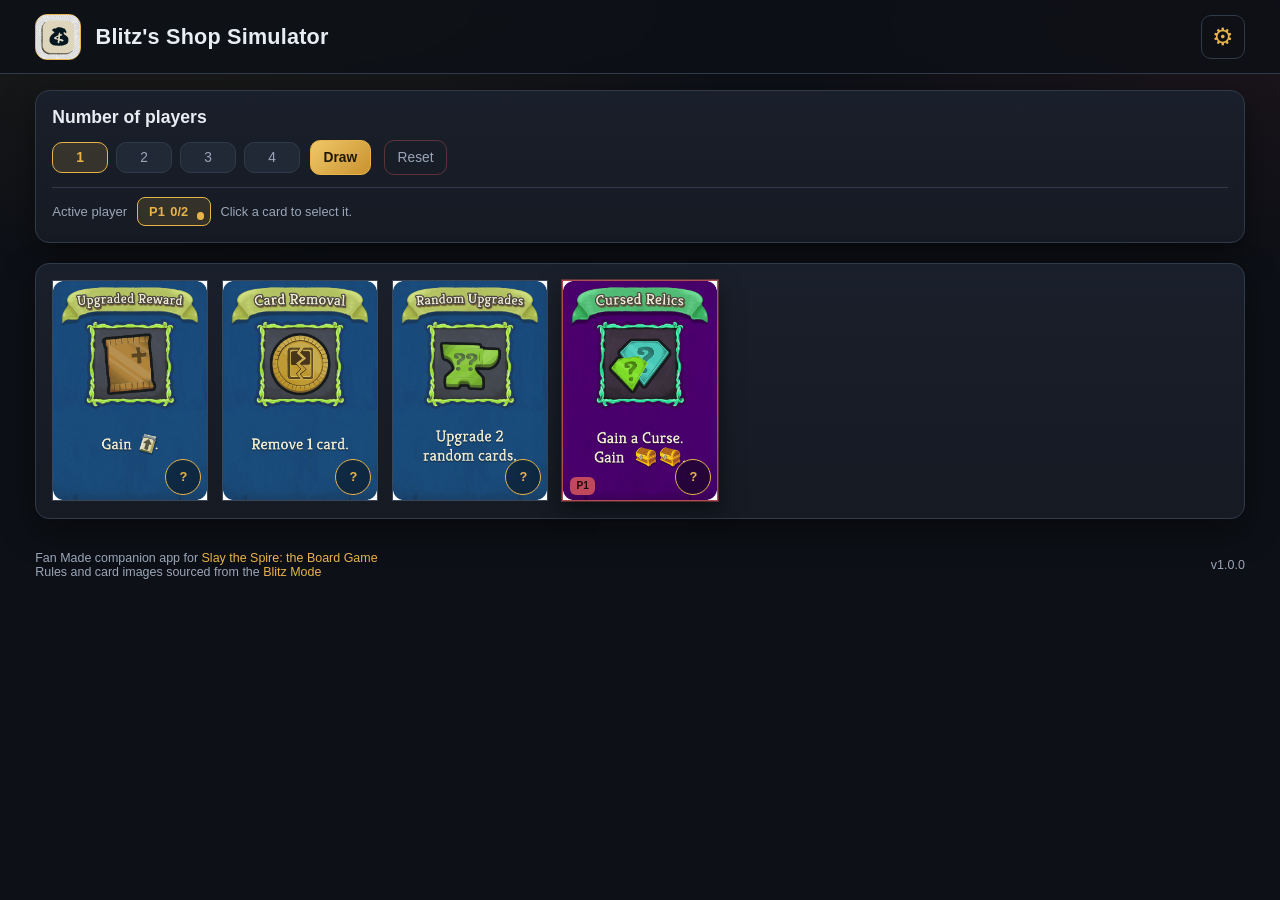
<file: index.html>
<!doctype html>
<html lang="en">
  <head>
    <meta charset="utf-8" />
    <meta name="viewport" content="width=device-width, initial-scale=1" />
    <meta
      name="description"
      content="Blitz's Shop Simulator: companion app for drawing Merchant wares in Blitz Mode: Standard and Cursed cards."
    />
    <meta name="theme-color" content="#17152a" />
    <meta name="apple-mobile-web-app-capable" content="yes" />
    <meta name="apple-mobile-web-app-status-bar-style" content="black-translucent" />
    <meta name="apple-mobile-web-app-title" content="Blitz's Shop" />
    <title>Blitz's Shop Simulator ·</title>
    <link rel="manifest" href="./manifest.webmanifest" />
    <link rel="apple-touch-icon" href="./assets/apple-touch-icon.png" />
    <link rel="stylesheet" href="./styles.css" />
  </head>
  <body>
    <header class="site-header">
      <div class="brand">
        <img class="brand-icon" src="./assets/icon.svg" alt="" aria-hidden="true" />
        <div>
          <h1>Blitz's Shop Simulator</h1>
        </div>
      </div>
      <a class="settings-link" href="./config.html" aria-label="Game settings" title="Game settings">
        <span aria-hidden="true">⚙</span>
      </a>
    </header>

    <main class="layout">
      <section class="panel controls" aria-labelledby="controls-title">
        <h2 id="controls-title">Number of players</h2>

        <fieldset class="player-fieldset">
          <div class="setup-row">
            <div id="player-selector" class="player-selector"></div>
            <div class="button-row">
              <button id="draw-btn" class="btn btn-primary" type="button">Draw</button>
              <button id="reset-choices-btn" class="btn btn-secondary" type="button">Reset</button>
            </div>
          </div>
        </fieldset>

        <div class="active-player-row">
          <span class="active-player-label">Active player</span>
          <div id="active-player" class="active-player-buttons" role="group" aria-label="Active player"></div>
          <span id="active-hint" class="hint">Click a card to purchase it.</span>
        </div>
      </section>

      <section class="panel board">
        <div id="ware-board" class="card-grid"></div>
      </section>
    </main>

    <footer id="site-footer" class="site-footer"></footer>

    <script type="module" src="./src/main.js"></script>
  </body>
</html>
</file>
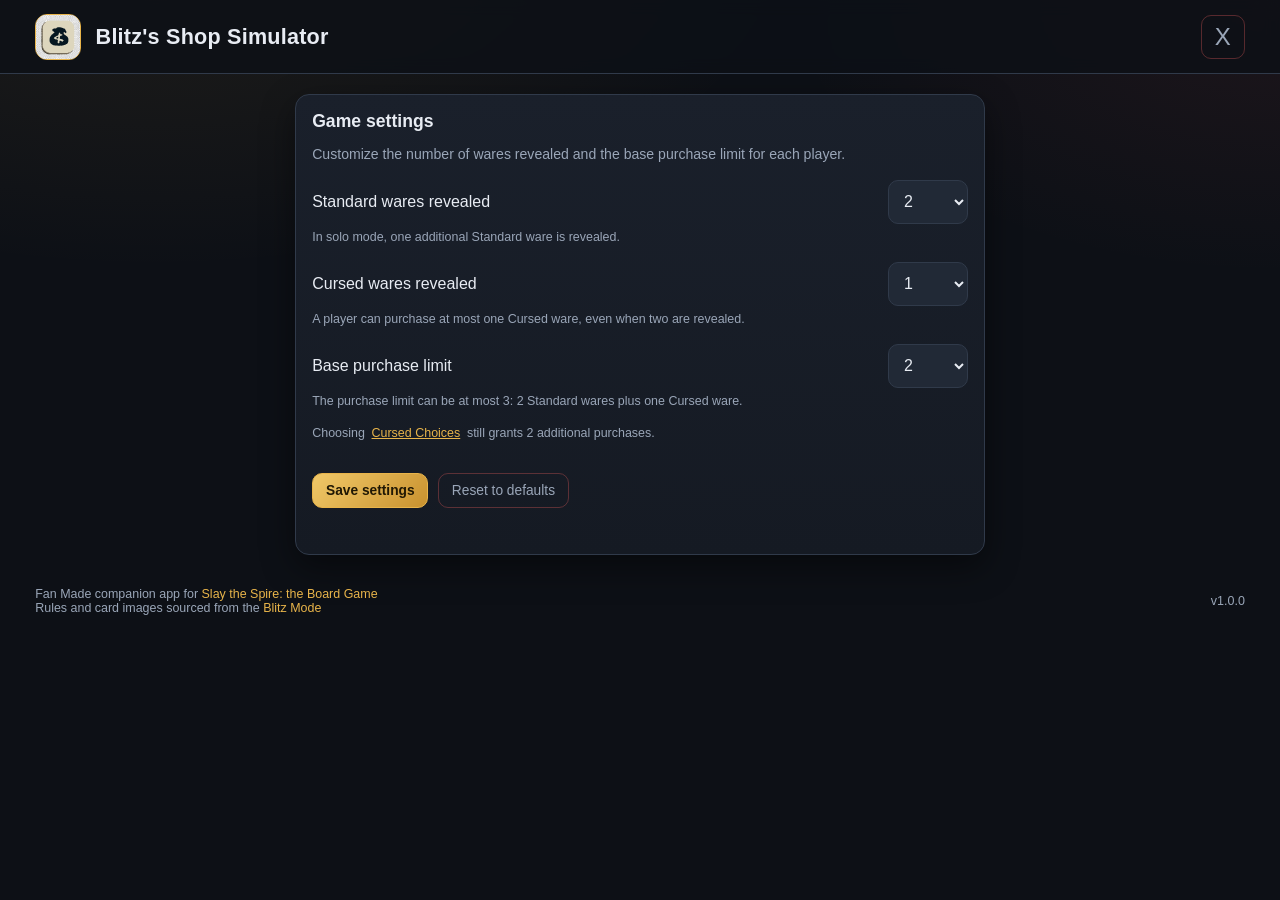
<file: config.html>
<!doctype html>
<html lang="en">
  <head>
    <meta charset="utf-8" />
    <meta name="viewport" content="width=device-width, initial-scale=1" />
    <meta name="theme-color" content="#17152a" />
    <title>Settings · Blitz's Shop Simulator</title>
    <link rel="manifest" href="./manifest.webmanifest" />
    <link rel="stylesheet" href="./styles.css" />
  </head>
  <body>
    <header class="site-header">
      <div class="brand">
        <img class="brand-icon" src="./assets/icon.svg" alt="" aria-hidden="true" />
        <div><h1>Blitz's Shop Simulator</h1></div>
      </div>
      <a
        class="btn btn-secondary settings-back"
        href="./index.html"
        aria-label="Back to shop"
        title="Back to shop"
      >X</a>
    </header>

    <main class="settings-layout">
      <section class="panel settings-panel" aria-labelledby="settings-title">
        <h2 id="settings-title">Game settings</h2>
        <p class="settings-intro">Customize the number of wares revealed and the base purchase limit for each player.</p>
        <form id="settings-form">
          <label class="setting-row" for="standard-per-player">
            <span>Standard wares revealed</span>
            <select id="standard-per-player" name="standardPerPlayer"></select>
          </label>
          <p class="setting-note">In solo mode, one additional Standard ware is revealed.</p>

          <label class="setting-row" for="cursed-per-player">
            <span>Cursed wares revealed</span>
            <select id="cursed-per-player" name="cursedPerPlayer"></select>
          </label>
          <p class="setting-note">A player can purchase at most one Cursed ware, even when two are revealed.</p>

          <label class="setting-row" for="choices-per-player">
            <span>Base purchase limit</span>
            <select id="choices-per-player" name="choicesPerPlayer"></select>
          </label>
          <p id="choices-validation" class="setting-note" role="status" aria-live="polite"></p>
          <p class="setting-note">
            Choosing
            <span class="card-preview">
              <button
                id="cursed-choices-preview-trigger"
                class="card-preview-trigger"
                type="button"
                aria-controls="cursed-choices-preview"
                aria-expanded="false"
              >Cursed Choices</button>
              <span id="cursed-choices-preview" class="card-preview-popup" role="tooltip" hidden>
                <img src="./assets/images/Cursed%20Choices.png" alt="Cursed Choices card" />
              </span>
            </span>
            still grants 2 additional purchases.
          </p>

          <div class="settings-actions">
            <button class="btn btn-primary" type="submit">Save settings</button>
            <button id="reset-settings-btn" class="btn btn-secondary" type="button">Reset to defaults</button>
          </div>
          <p id="settings-status" class="settings-status" role="status" aria-live="polite"></p>
        </form>
      </section>
    </main>
    <footer id="site-footer" class="site-footer"></footer>
    <script type="module" src="./src/settings.js"></script>
  </body>
</html>
</file>
<file: styles.css>
:root {
  color-scheme: dark;
  --bg: #0d1016;
  --bg-soft: #151a23;
  --panel: #1a202b;
  --panel-2: #212936;
  --line: #303a4a;
  --text: #e8ecf3;
  --muted: #9aa6b8;
  --gold: #e8b44a;
  --gold-soft: rgba(232, 180, 74, 0.14);
  --red: #e05a5a;
  --red-soft: rgba(224, 90, 90, 0.14);
  --green: #58c98a;
  --shadow: 0 12px 34px rgba(0, 0, 0, 0.45);
  --radius: 14px;
  font-family: "Segoe UI", Roboto, Helvetica, Arial, sans-serif;
}

* {
  box-sizing: border-box;
}

[hidden] {
  display: none !important;
}

body {
  margin: 0;
  min-height: 100vh;
  background:
    radial-gradient(1100px 600px at 12% -10%, rgba(232, 180, 74, 0.09), transparent 60%),
    radial-gradient(900px 500px at 100% 0%, rgba(224, 90, 90, 0.08), transparent 55%),
    var(--bg);
  color: var(--text);
}

.site-header {
  display: flex;
  flex-wrap: wrap;
  gap: 1rem;
  align-items: center;
  justify-content: space-between;
  padding: 0.85rem clamp(1rem, 3vw, 2.2rem);
  border-bottom: 1px solid var(--line);
  background: rgba(13, 16, 22, 0.82);
  backdrop-filter: blur(8px);
}

.brand {
  display: flex;
  align-items: center;
  gap: 0.9rem;
}

.brand-icon {
  width: 46px;
  height: 46px;
  border: 1px solid var(--gold);
  border-radius: 12px;
  background: var(--gold-soft);
  object-fit: cover;
}

.brand h1 {
  margin: 0;
  font-size: 1.35rem;
  letter-spacing: 0.01em;
}

.brand p {
  margin: 0.2rem 0 0;
  color: var(--muted);
  font-size: 0.82rem;
}

.layout {
  display: grid;
  grid-template-columns: minmax(0, 1fr);
  gap: 1.25rem;
  align-items: start;
  max-width: 1600px;
  margin: 0 auto;
  padding: 1rem clamp(1rem, 3vw, 2.2rem) 2rem;
}

.panel {
  border: 1px solid var(--line);
  border-radius: var(--radius);
  background: linear-gradient(180deg, var(--panel), var(--bg-soft));
  box-shadow: var(--shadow);
  padding: 1rem;
}

.controls {
  grid-column: 1 / -1;
}

.board {
  grid-column: 1;
  min-width: 0;
}

h2 {
  margin: 0 0 0.75rem;
  font-size: 1.1rem;
}

.player-fieldset {
  margin: 0 0 0.75rem;
  padding: 0;
  border: 0;
}

.player-fieldset legend {
  margin-bottom: 0.55rem;
  color: var(--muted);
  font-size: 0.8rem;
}

.setup-row {
  display: flex;
  flex-wrap: wrap;
  align-items: center;
  gap: 0.6rem;
}

.player-selector {
  display: flex;
  flex-wrap: wrap;
  gap: 0.5rem;
}

.player-chip {
  min-width: 56px;
  padding: 0.45rem 0.7rem;
  border: 1px solid var(--line);
  border-radius: 10px;
  background: var(--panel-2);
  color: var(--muted);
  font: inherit;
  font-size: 0.86rem;
  cursor: pointer;
  transition: 0.18s ease;
}

.player-chip:hover {
  border-color: var(--gold);
  color: var(--text);
}

.player-chip.active {
  border-color: var(--gold);
  background: var(--gold-soft);
  color: var(--gold);
  font-weight: 700;
}

.button-row {
  display: flex;
  flex-wrap: nowrap;
  gap: 0.4rem;
}

.btn {
  padding: 0.55rem 0.8rem;
  white-space: nowrap;
  border: 1px solid var(--line);
  border-radius: 10px;
  background: var(--panel-2);
  color: var(--text);
  font: inherit;
  font-size: 0.86rem;
  cursor: pointer;
  transition: 0.18s ease;
}

.btn:hover:not(:disabled) {
  border-color: var(--gold);
  transform: translateY(-1px);
}

.btn:disabled {
  opacity: 0.45;
  cursor: not-allowed;
}

.btn-primary {
  border-color: var(--gold);
  background: linear-gradient(135deg, #f0c868, #c9922f);
  color: #201804;
  font-weight: 700;
}

.btn-secondary {
  margin-left: 0.4rem;
  border-color: rgba(224, 90, 90, 0.35);
  background: transparent;
  color: var(--muted);
}

.btn-secondary:hover:not(:disabled) {
  border-color: var(--red);
  color: var(--red);
}

.active-player-row {
  display: flex;
  flex-wrap: wrap;
  align-items: center;
  gap: 0.6rem;
  padding-top: 0.6rem;
  border-top: 1px solid var(--line);
}

.active-player-row label,
.active-player-row .active-player-label {
  color: var(--muted);
  font-size: 0.82rem;
}

.active-player-buttons {
  display: flex;
  flex-wrap: wrap;
  gap: 0.4rem;
}

.active-player-chip {
  position: relative;
  display: inline-flex;
  align-items: center;
  justify-content: center;
  gap: 0.35rem;
  min-width: 74px;
  padding: 0.35rem 1.25rem 0.35rem 0.6rem;
  border: 1px solid var(--line);
  border-radius: 8px;
  background: var(--panel-2);
  color: var(--muted);
  font: inherit;
  font-size: 0.8rem;
  cursor: pointer;
  transition: 0.18s ease;
}

.active-player-chip.active::after {
  position: absolute;
  right: 0.35rem;
  bottom: 0.3rem;
  width: 0.48rem;
  height: 0.48rem;
  border-radius: 50%;
  background: currentColor;
  content: "";
}

.active-player-chip:hover {
  border-color: var(--gold);
  color: var(--text);
}

.active-player-chip.active {
  border-color: var(--gold);
  background: var(--gold-soft);
  color: var(--gold);
  font-weight: 700;
}

.active-player-chip.complete {
  border-color: var(--green);
  background: transparent;
  color: var(--green);
}

.active-player-count {
  color: var(--text);
  font-variant-numeric: tabular-nums;
}

.active-player-chip.active .active-player-count {
  color: var(--gold);
}

.active-player-chip.complete .active-player-count {
  color: var(--green);
}

.hint {
  color: var(--muted);
  font-size: 0.8rem;
}

.card-grid {
  display: grid;
  grid-template-columns: repeat(auto-fill, minmax(148px, 1fr));
  gap: 0.9rem;
}

.card-slot {
  position: relative;
  aspect-ratio: 525 / 750;
}

.card-flip {
  position: absolute;
  inset: 0;
  animation: draw-in 0.45s cubic-bezier(0.2, 0.8, 0.2, 1) both;
  animation-delay: var(--delay, 0ms);
}

@keyframes draw-in {
  from {
    transform: translateY(16px) scale(0.96);
    opacity: 0;
  }
  to {
    transform: translateY(0) scale(1);
    opacity: 1;
  }
}

.card-face {
  position: absolute;
  inset: 0;
  overflow: hidden;
  border-radius: 11px;
  box-shadow: 0 8px 20px rgba(0, 0, 0, 0.5);
}

.card-front {
  border: 1px solid #3b4656;
  background: #202733;
}

.card-button {
  display: block;
  width: 100%;
  height: 100%;
  padding: 0;
  border: 0;
  background: transparent;
  color: inherit;
  cursor: pointer;
  text-align: left;
}

.card-button:disabled {
  cursor: default;
}

.card-button:not(:disabled):hover img {
  transform: scale(1.045);
}

.card-button:focus-visible {
  outline: 2px solid var(--gold);
  outline-offset: -3px;
}

.card-front img {
  display: block;
  width: 100%;
  height: 100%;
  object-fit: cover;
  transition: transform 0.3s ease;
}

.card-fallback {
  position: absolute;
  inset: 0;
  display: flex;
  flex-direction: column;
  align-items: center;
  justify-content: center;
  gap: 0.6rem;
  padding: 1rem;
  background: linear-gradient(160deg, #2b3443, #171d27);
  color: var(--muted);
  text-align: center;
}

.card-fallback .fallback-icon {
  font-size: 2rem;
  color: var(--gold);
}

.card-fallback strong {
  color: var(--text);
  font-size: 0.85rem;
}

.card-info {
  position: absolute;
  inset: auto 0 0;
  z-index: 2;
  padding: 2.4rem 3rem 0.6rem 0.6rem;
  background: rgba(6, 8, 12, 0.5);
}

.card-info strong {
  display: block;
  font-size: 0.78rem;
  line-height: 1.2;
}

.card-info span {
  display: block;
  margin-top: 0.2rem;
  color: #c8d1de;
  font-size: 0.63rem;
  line-height: 1.25;
}

.card-info .card-info-count {
  color: var(--gold);
  font-weight: 700;
}

.card-info-btn {
  position: absolute;
  right: 0.4rem;
  bottom: 0.4rem;
  z-index: 3;
  display: grid;
  place-items: center;
  width: 36px;
  height: 36px;
  padding: 0;
  border: 1px solid var(--gold);
  border-radius: 50%;
  background: rgba(6, 8, 12, 0.5);
  color: var(--gold);
  font: inherit;
  font-size: 0.8rem;
  font-weight: 800;
  line-height: 1;
  cursor: pointer;
}

.card-info-btn:hover:not(:disabled) {
  background: var(--gold);
  color: #201804;
}

.card-info-btn:disabled {
  opacity: 0.45;
  cursor: default;
}

.copies-badge {
  position: absolute;
  top: 0.5rem;
  left: 0.5rem;
  padding: 0.2rem 0.4rem;
  border-radius: 6px;
  background: rgba(6, 8, 12, 0.8);
  color: var(--gold);
  font-size: 0.63rem;
  font-weight: 700;
  pointer-events: none;
}

.taken-overlay {
  position: absolute;
  inset: auto 0 50%;
  z-index: 4;
  display: grid;
  place-items: center;
  padding: 0.25rem 0;
  background: rgba(8, 10, 14, 0.85);
  color: var(--green);
  font-size: 0.7rem;
  font-weight: 800;
  letter-spacing: 0.08em;
  text-align: center;
  transform: translateY(50%);
  pointer-events: none;
}

.card-slot.taken .card-front {
  filter: grayscale(0.75) brightness(0.7);
}

.cursed-card .card-front {
  border-color: rgba(224, 90, 90, 0.75);
  box-shadow:
    0 0 0 1px rgba(224, 90, 90, 0.35),
    0 8px 20px rgba(0, 0, 0, 0.5);
}

.cursed-badge {
  left: 0.5rem;
  right: auto;
  bottom: 0.45rem;
  top: auto;
  background: rgba(224, 90, 90, 0.8);
  color: #220909;
}

.cursed-card.other-player .card-front {
  filter: brightness(0.62);
}

.site-footer {
  display: flex;
  flex-wrap: wrap;
  align-items: center;
  justify-content: space-between;
  gap: 0.5rem;
  max-width: 1600px;
  margin: 0 auto;
  padding: 0 clamp(1rem, 3vw, 2.2rem) 1.5rem;
  color: var(--muted);
  font-size: 0.78rem;
}

.site-footer p {
  margin: 0;
}

.site-footer a {
  color: var(--gold);
  text-decoration: none;
}

.site-footer a:hover {
  text-decoration: underline;
}

#app-version {
  font-variant-numeric: tabular-nums;
}

.settings-link {
  display: grid;
  place-items: center;
  width: 44px;
  height: 44px;
  border: 1px solid var(--line);
  border-radius: 10px;
  color: var(--gold);
  font-size: 1.5rem;
  text-decoration: none;
}

.settings-link:hover {
  border-color: var(--gold);
  background: var(--gold-soft);
}

.settings-layout {
  max-width: 760px;
  margin: 0 auto;
  padding: 1.25rem clamp(1rem, 3vw, 2.2rem) 2rem;
}

.settings-panel {
  width: 100%;
}

.settings-intro,
.setting-note {
  color: var(--muted);
  font-size: 0.88rem;
}

.setting-row {
  display: flex;
  align-items: center;
  justify-content: space-between;
  gap: 1rem;
  margin-top: 1.1rem;
  color: var(--text);
}

.setting-row select {
  min-width: 5rem;
  min-height: 44px;
  padding: 0.5rem 0.7rem;
  border: 1px solid var(--line);
  border-radius: 10px;
  background: var(--panel-2);
  color: var(--text);
  font: inherit;
}

.setting-note {
  margin: 0.4rem 0 0;
  font-size: 0.78rem;
}

.card-preview {
  position: relative;
  display: inline-block;
}

.card-preview-trigger {
  min-height: 36px;
  padding: 0.2rem;
  border: 0;
  background: transparent;
  color: var(--gold);
  font: inherit;
  text-decoration: underline;
  cursor: pointer;
}

.card-preview-popup {
  position: absolute;
  top: calc(100% + 0.35rem);
  left: 50%;
  z-index: 20;
  display: block;
  width: min(150px, calc(100vw - 3rem));
  padding: 0.25rem;
  border: 1px solid var(--gold);
  border-radius: 10px;
  background: var(--panel);
  box-shadow: var(--shadow);
  transform: translateX(-50%);
  pointer-events: none;
}

.card-preview-popup img {
  display: block;
  width: 100%;
  height: auto;
  border-radius: 7px;
}

.settings-actions {
  display: flex;
  flex-wrap: wrap;
  gap: 0.6rem;
  margin-top: 1.4rem;
}

.settings-actions .btn-secondary {
  margin-left: 0;
}

.settings-status {
  min-height: 1.2em;
  margin-bottom: 0;
  color: var(--green);
  font-size: 0.85rem;
}

.settings-back {
  margin-left: auto;
  text-decoration: none;
}

.btn.settings-back {
  display: grid;
  place-items: center;
  width: 44px;
  height: 44px;
  padding: 0;
  font-size: 1.5rem;
}

@media (max-width: 560px) {
  .card-grid {
    grid-template-columns: repeat(2, minmax(0, 1fr));
  }

  .setup-row {
    flex-wrap: nowrap;
    gap: 0.4rem;
  }

  .player-selector {
    flex-wrap: nowrap;
    gap: 0.4rem;
  }

  .player-chip {
    min-width: 3rem;
    padding: 0.45rem 0.2rem;
  }

  .btn {
    padding: 0.55rem 0.4rem;
  }

  .brand-icon {
    width: 38px;
    height: 38px;
  }

  .setting-row {
    align-items: flex-start;
  }

  .button-row {
    flex-wrap: nowrap;
    gap: 0.4rem;
  }

  .card-info {
    padding-right: 3.5rem;
  }

  .card-info-btn {
    width: 44px;
    height: 44px;
  }

  .site-footer {
    flex-wrap: nowrap;
    align-items: center;
    gap: 0.6rem;
    font-size: 0.72rem;
  }

  .site-footer p {
    flex: 1;
    line-height: 1.35;
  }

  #app-version {
    flex: 0 0 auto;
    white-space: nowrap;
  }

  .btn,
  .player-chip,
  .active-player-chip {
    min-height: 44px;
  }
}

@media (max-width: 390px) {
  .player-chip {
    min-width: 1.75rem;
  }
}

@media (prefers-reduced-motion: reduce) {
  .card-flip {
    animation-duration: 0.01ms;
    animation-delay: 0ms !important;
  }
}
</file>
